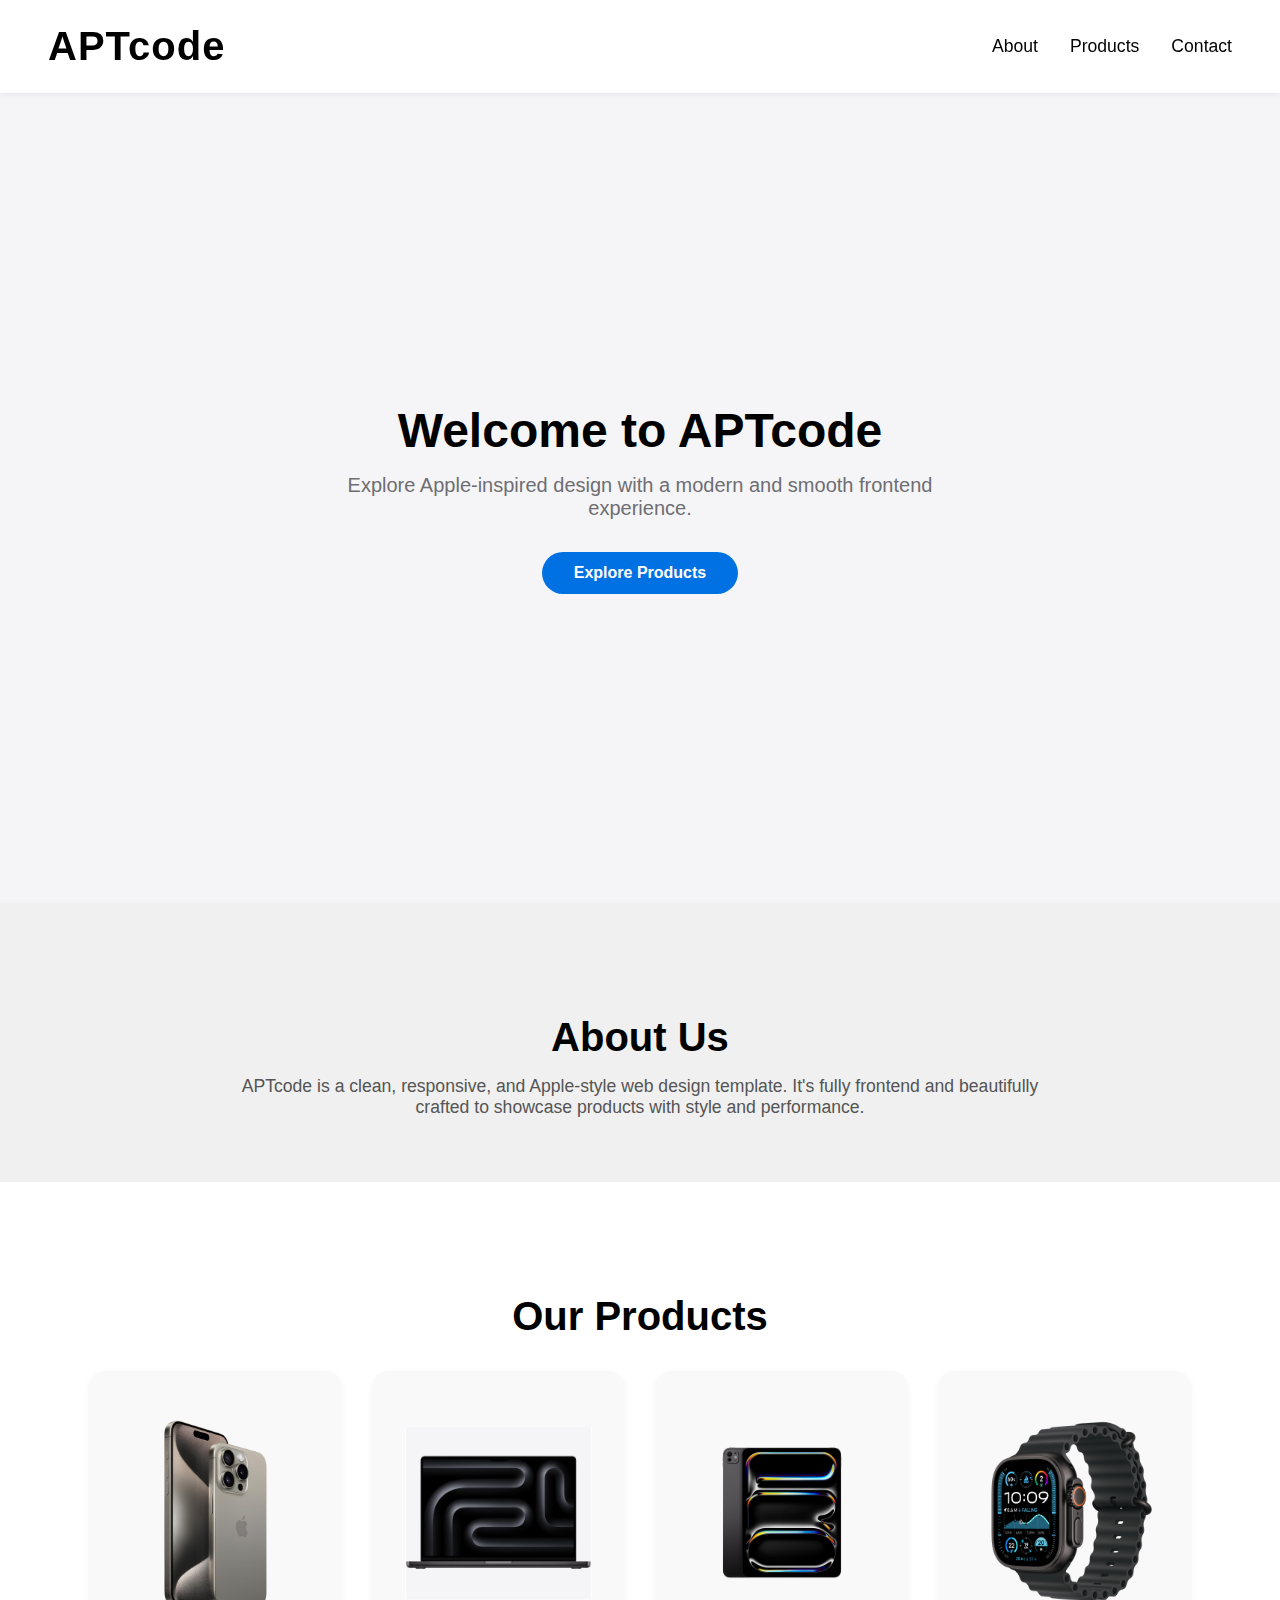
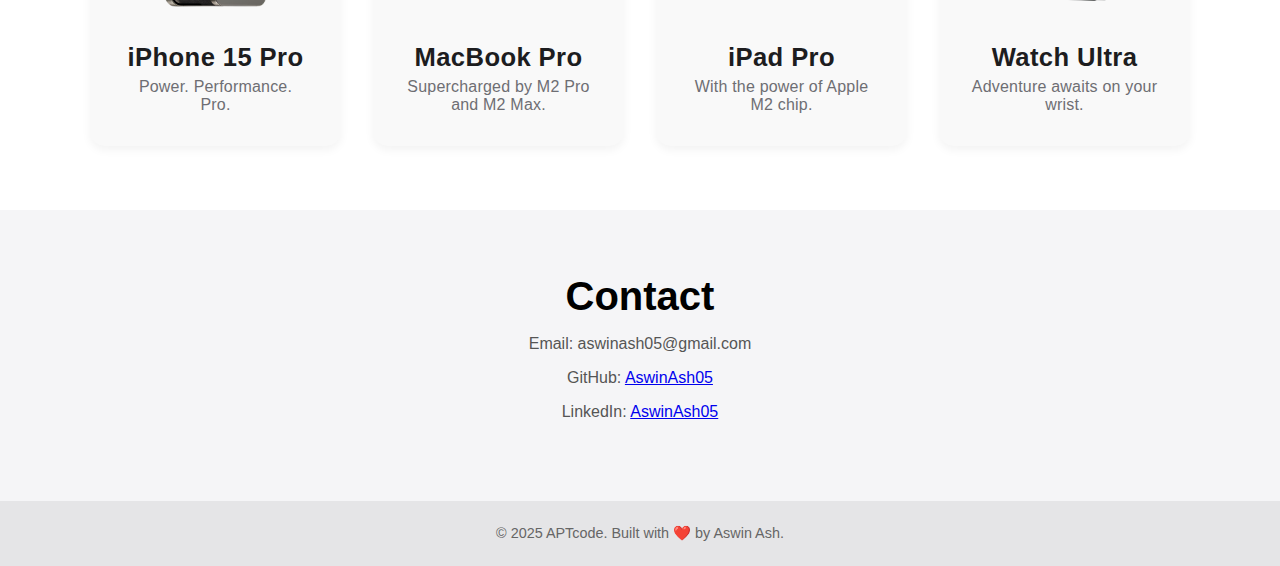
<file: index.html>
<!DOCTYPE html>
<html lang="en">
<head>
  <meta charset="UTF-8" />
  <meta name="viewport" content="width=device-width, initial-scale=1.0"/>
  <title>APTcode | Apple-Inspired Web</title>
  <link rel="stylesheet" href="style.css" />
  <link rel="preconnect" href="https://fonts.cdnfonts.com">
  <link href="https://fonts.cdnfonts.com/css/sf-pro-display" rel="stylesheet">
</head>
<body>

  <!-- Navbar -->
  <nav class="navbar">
    <div class="logo">APTcode</div>
    <div class="nav-links">
      <a href="#about">About</a>
      <a href="#products">Products</a>
      <a href="#contact">Contact</a>
    </div>
  </nav>

  <!-- Hero -->
  <section class="hero">
    <h1>Welcome to APTcode</h1>
    <p>Explore Apple-inspired design with a modern and smooth frontend experience.</p>
    <a href="#products" class="btn">Explore Products</a>
  </section>

  <!-- About -->
  <section id="about">
    <h2>About Us</h2>
    <p>
      APTcode is a clean, responsive, and Apple-style web design template. It's fully frontend and beautifully crafted to showcase products with style and performance.
    </p>
  </section>

  <!-- Products -->
  <section id="products" class="product-section">
    <h2>Our Products</h2>
    <div class="products">

      <a href="billing.html" class="product">
        <img src="images/iphone15pro.png" alt="iPhone 15 Pro" />
        <h3>iPhone 15 Pro</h3>
        <p>Power. Performance. Pro.</p>
      </a>

      <a href="billing.html" class="product">
        <img src="images/macbook.jpeg" alt="MacBook Pro" />
        <h3>MacBook Pro</h3>
        <p>Supercharged by M2 Pro and M2 Max.</p>
      </a>

      <a href="billing.html" class="product">
        <img src="images/ipad.png" alt="iPad Pro" />
        <h3>iPad Pro</h3>
        <p>With the power of Apple M2 chip.</p>
      </a>

      <a href="billing.html" class="product">
        <img src="images/watchultra.png" alt="Apple Watch Ultra" />
        <h3>Watch Ultra</h3>
        <p>Adventure awaits on your wrist.</p>
      </a>

    </div>
  </section>

  <!-- Contact -->
  <section id="contact">
    <h2>Contact</h2>
    <p>Email: aswinash05@gmail.com</p>
    <p>GitHub: <a href="https://github.com/AswinAsh05" target="_blank">AswinAsh05</a></p>
    <p>LinkedIn: <a href="https://www.linkedin.com/in/aswinash05" target="_blank">AswinAsh05</a></p>
  </section>

  <!-- Footer -->
  <footer class="footer">
    &copy; 2025 APTcode. Built with ❤️ by Aswin Ash.
  </footer>

</body>
</html>
</file>
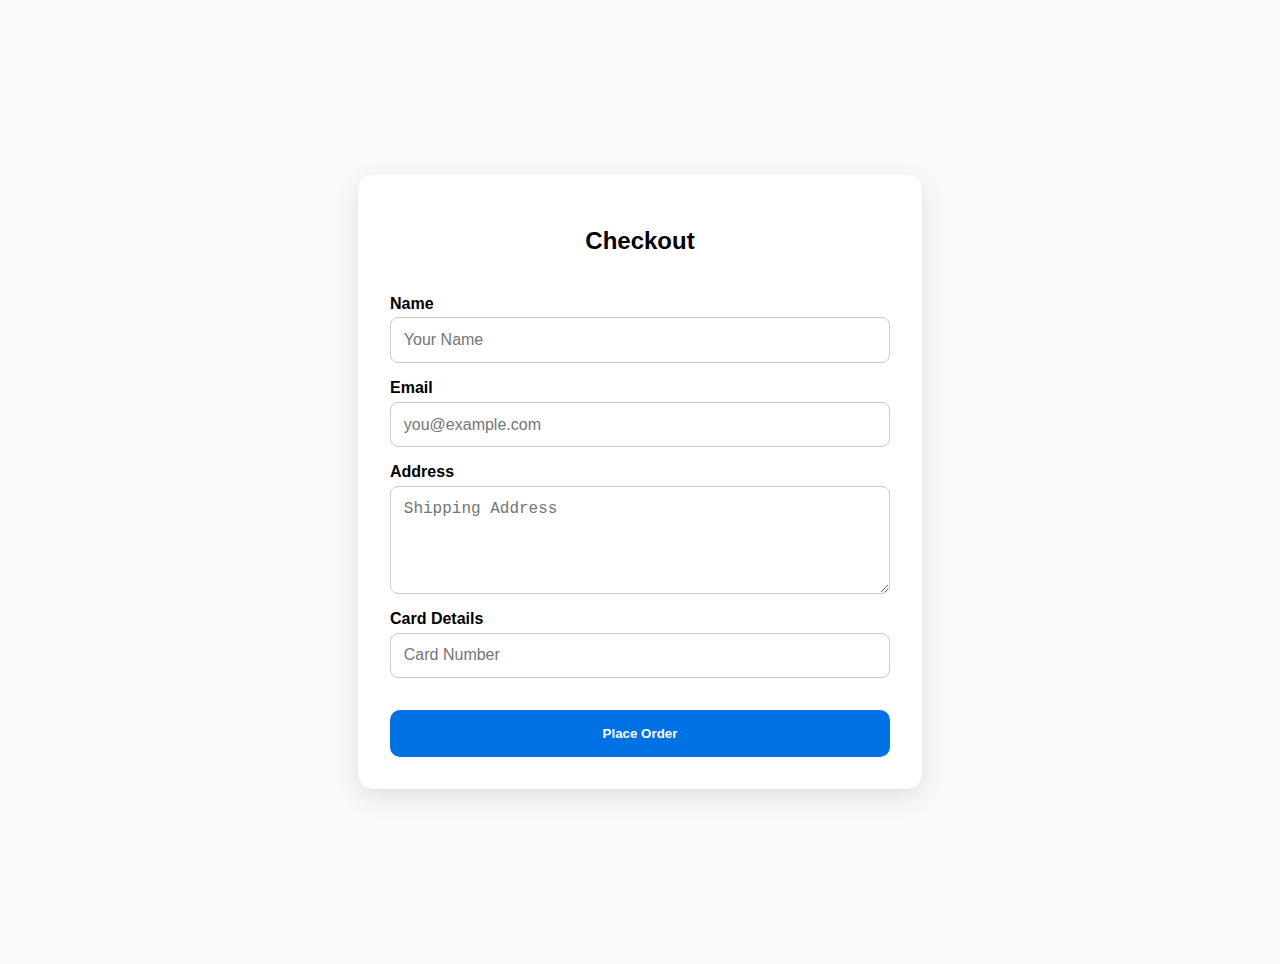
<file: billing.html>
<!DOCTYPE html>
<html lang="en">
<head>
  <meta charset="UTF-8" />
  <meta name="viewport" content="width=device-width, initial-scale=1.0"/>
  <title>Billing - APTcode</title>
  <link rel="stylesheet" href="billing.css" />
</head>
<body>
  <div class="billing-container">
    <h2>Checkout</h2>
    <form class="billing-form">
      <label>Name</label>
      <input type="text" placeholder="Your Name" required />

      <label>Email</label>
      <input type="email" placeholder="you@example.com" required />

      <label>Address</label>
      <textarea placeholder="Shipping Address" required></textarea>

      <label>Card Details</label>
      <input type="text" placeholder="Card Number" required />

      <button type="submit">Place Order</button>
    </form>
  </div>
</body>
</html>
</file>
<file: style.css>
@import url('https://fonts.cdnfonts.com/css/sf-pro-display');

:root {
  --bg-light: #ffffff;
  --text-light: #000000;
  --accent: #0071e3;
}

* {
  margin: 0;
  padding: 0;
  box-sizing: border-box;
  scroll-behavior: smooth;
  transition: all 0.3s ease-in-out;
}

body {
  font-family: 'SF Pro Display', -apple-system, BlinkMacSystemFont, 'Segoe UI', Roboto, 'Helvetica Neue', sans-serif;
  background-color: var(--bg-light);
  color: var(--text-light);
}

/* Navbar */
.navbar {
  display: flex;
  justify-content: space-between;
  align-items: center;
  padding: 1.5rem 3rem;
  background-color: rgba(255, 255, 255, 0.8);
  backdrop-filter: blur(10px);
  position: sticky;
  top: 0;
  z-index: 100;
  box-shadow: 0 2px 5px rgba(0, 0, 0, 0.05);
}

.logo {
  font-size: 2.5rem;
  font-weight: 700;
  letter-spacing: 1px;
}

.nav-links {
  display: flex;
  gap: 2rem;
}

.nav-links a {
  text-decoration: none;
  color: var(--text-light);
  font-weight: 500;
  font-size: 1.1rem;
  position: relative;
}

.nav-links a::after {
  content: "";
  position: absolute;
  width: 0;
  height: 2px;
  left: 0;
  bottom: -5px;
  background-color: var(--accent);
  transition: width 0.3s ease;
}

.nav-links a:hover::after {
  width: 100%;
}

/* Hero */
.hero {
  height: 90vh;
  background: #f5f5f7;
  display: flex;
  flex-direction: column;
  justify-content: center;
  align-items: center;
  text-align: center;
  padding: 0 1rem;
}

.hero h1 {
  font-size: 3rem;
  margin-bottom: 1rem;
  font-weight: 700;
}

.hero p {
  font-size: 1.25rem;
  max-width: 600px;
  color: #6e6e73;
}

.btn {
  margin-top: 2rem;
  padding: 0.75rem 2rem;
  background: var(--accent);
  color: white;
  border-radius: 30px;
  font-weight: 600;
  font-size: 1rem;
  text-decoration: none;
}

.btn:hover {
  background: #005bb5;
  transform: translateY(-2px);
}

/* About */
#about {
  padding: 7rem 2rem 4rem;
  background: #f0f0f0;
  text-align: center;
}

#about h2 {
  font-size: 2.5rem;
  margin-bottom: 1rem;
  font-weight: 600;
}

#about p {
  font-size: 1.1rem;
  max-width: 800px;
  margin: auto;
  color: #555;
}

/* Products */
.product-section {
  padding: 7rem 2rem 4rem;
  text-align: center;
  background: #ffffff;
}

.product-section h2 {
  font-size: 2.5rem;
  margin-bottom: 2rem;
  font-weight: 600;
}

.products {
  display: grid;
  grid-template-columns: repeat(auto-fit, minmax(250px, 1fr));
  gap: 2rem;
  max-width: 1100px;
  margin: auto;
}

.product {
  background: #f9f9f9;
  padding: 2rem;
  border-radius: 15px;
  text-align: center;
  text-decoration: none;
  color: inherit;
  box-shadow: 0 4px 10px rgba(0, 0, 0, 0.05);
  transition: transform 0.3s ease, box-shadow 0.3s ease;
}

.product:hover {
  transform: translateY(-8px);
  box-shadow: 0 12px 25px rgba(0, 0, 0, 0.1);
}

.product img {
  width: 100%;
  height: 220px;
  object-fit: contain;
  margin-bottom: 1rem;
  border-radius: 10px;
}

.product h3 {
  font-size: 1.6rem;
  font-weight: 600;
  color: #1d1d1f;
  margin-bottom: 0.4rem;
  letter-spacing: 0.4px;
  transition: transform 0.3s ease;
}

.product p {
  font-size: 1rem;
  font-weight: 400;
  color: #6e6e73;
  letter-spacing: 0.2px;
}

.product:hover h3,
.product:hover p {
  transform: scale(1.03);
}

/* Contact */
#contact {
  padding: 4rem 2rem;
  background: #f5f5f7;
  text-align: center;
}

#contact h2 {
  font-size: 2.5rem;
  margin-bottom: 1rem;
  font-weight: 600;
}

#contact p {
  font-size: 1rem;
  color: #555;
  margin-bottom: 1rem;
}

/* Footer */
.footer {
  text-align: center;
  padding: 1.5rem;
  background: #e5e5e7;
  font-size: 0.9rem;
  color: #666;
}
</file>
<file: billing.css>
body {
  font-family: -apple-system, BlinkMacSystemFont, sans-serif;
  background: #f9f9f9;
  margin: 0;
  padding: 2rem;
  display: flex;
  justify-content: center;
  align-items: center;
  min-height: 100vh;
}

.billing-container {
  background: white;
  padding: 2rem;
  border-radius: 15px;
  box-shadow: 0 8px 25px rgba(0, 0, 0, 0.1);
  width: 100%;
  max-width: 500px;
}

.billing-container h2 {
  text-align: center;
  margin-bottom: 1.5rem;
}

.billing-form {
  display: flex;
  flex-direction: column;
}

.billing-form label {
  margin-top: 1rem;
  margin-bottom: 0.3rem;
  font-weight: 600;
}

.billing-form input,
.billing-form textarea {
  padding: 0.8rem;
  border: 1px solid #ccc;
  border-radius: 8px;
  font-size: 1rem;
}

.billing-form textarea {
  resize: vertical;
  min-height: 80px;
}

.billing-form button {
  margin-top: 2rem;
  padding: 1rem;
  background: #0071e3;
  color: white;
  border: none;
  font-weight: bold;
  border-radius: 10px;
  cursor: pointer;
}

.billing-form button:hover {
  background: #005bb5;
}
</file>
